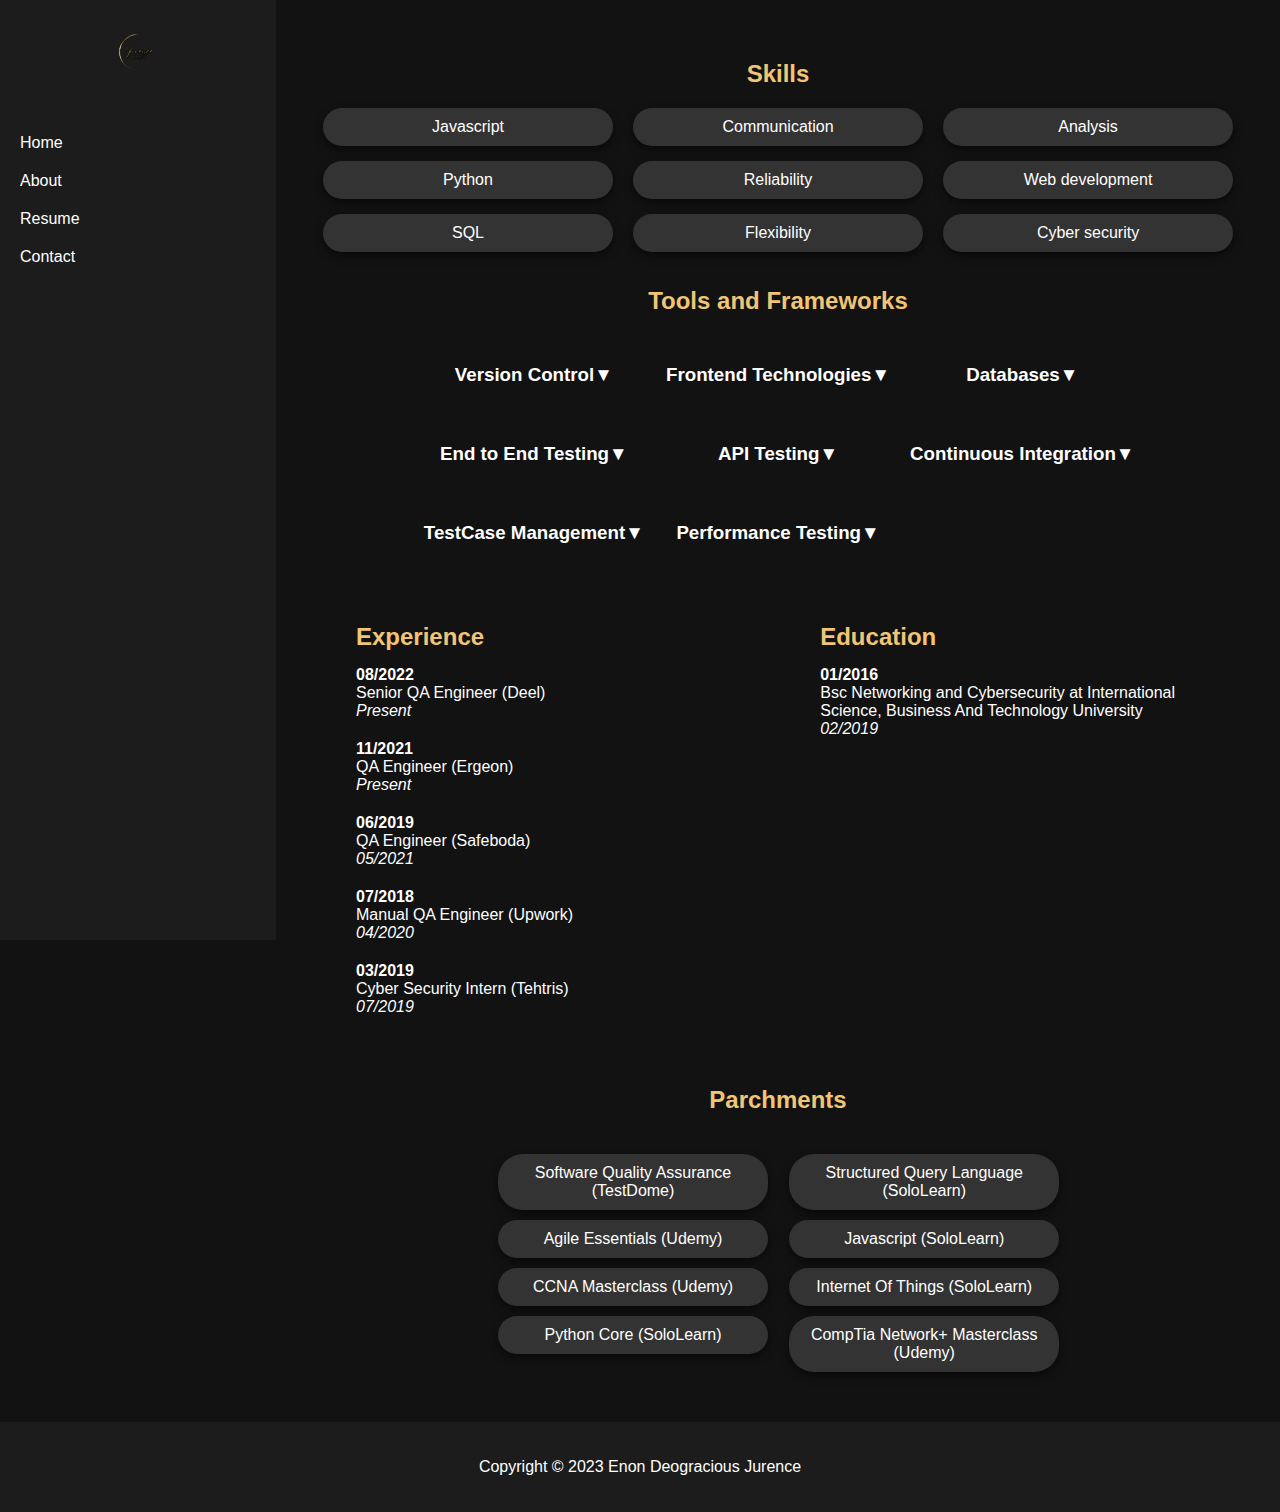
<file: index.html>
<!DOCTYPE html>
<html lang="en">
<head>
    <meta charset="UTF-8">
    <meta name="viewport" content="width=device-width, initial-scale=1.0">
    <title>Resume - Enon Deogracious Jurence</title>
    <link rel="stylesheet" href="style.css">
</head>
<body>
<div class="resume-container">
    <aside class="sidebar">
        <!-- Logo and Navigation -->
        <div class="logo">
            <img src="logo.png" alt="Logo">
        </div>
        <nav class="resume-nav">
            <ul>
                <li><a href="home.html">Home</a></li>
                <li><a href="about.html">About</a></li>
                <li><a href="index.html">Resume</a></li>
                <li><a href="contact.html">Contact</a></li>
            </ul>
        </nav>
    </aside>
    <main class="resume-content">
        <!-- Skills Section -->
        <section id="home" class="skills-section">
            <h2>Skills</h2>
            <div class="skills-grid">
                <div class="skill-column">
                    <!-- Column 2 for Skills -->
                    <div class="skill">Javascript</div>
                    <div class="skill">Python</div>
                    <div class="skill">SQL</div>
                </div>
                <div class="skill-column">
                    <!-- Column 2 for Skills -->
                    <div class="skill">Communication</div>
                    <div class="skill">Reliability</div>
                    <div class="skill">Flexibility</div>
                </div>
                <div class="skill-column">
                    <div class="skill">Analysis</div>
                    <div class="skill">Web development</div>
                    <div class="skill">Cyber security</div>
                </div>
            </div>
        </section>

        <section id="tools" class="tools-section">
            <h2>Tools and Frameworks</h2>
            <div class="skills-grid">

                <!-- Version Control Column -->
                <div class="skill-column">
                    <div class="subheading" onclick="toggleContent('version-control-content')">
                        <h3>Version Control<span class="dropdown-icon"> ▼ </span></h3>
                    </div>
                    <ul id="version-control-content" class="content-list" style="display: none;">
                        <li>➼ Github</li>
                        <li>➼ BitBucket</li>
                        <li>➼ Helix Core</li>
                        <li>➼ Sourcetree</li>
                    </ul>
                </div>

                <!-- Frontend Technologies Column -->
                <div class="skill-column">
                    <div class="subheading" onclick="toggleContent('frontend-content')">
                        <h3>Frontend Technologies<span class="dropdown-icon"> ▼ </span></h3>
                    </div>
                    <ul id="frontend-content" class="content-list" style="display: none;">
                        <li>➼ Javascript</li>
                        <li>➼ Typescript</li>
                    </ul>
                </div>

                <!-- Backend Technologies Column -->
                <div class="skill-column">
                    <div class="subheading" onclick="toggleContent('database-content')">
                        <h3>Databases<span class="dropdown-icon"> ▼ </span></h3>
                    </div>
                    <ul id="database-content" class="content-list" style="display: none;">
                        <li>➼ SQL</li>
                    </ul>
                </div>

                <!-- Test automation Column -->
                <div class="skill-column">
                    <div class="subheading" onclick="toggleContent('e2e-content')">
                        <h3>End to End Testing<span class="dropdown-icon"> ▼ </span></h3>
                    </div>
                    <ul id="e2e-content" class="content-list" style="display: none;">
                        <li>➼ CodeceptJs</li>
                        <li>➼ Playwright</li>
                        <li>➼ Webdriverio</li>
                        <li>➼ Appium</li>
                        <li>➼ Jasmine</li>
                    </ul>
                </div>

                <!-- API Technologies Column -->
                <div class="skill-column">
                    <div class="subheading" onclick="toggleContent('api-content')">
                        <h3>API Testing<span class="dropdown-icon"> ▼ </span></h3>
                    </div>
                    <ul id="api-content" class="content-list" style="display: none;">
                        <li>➼ Hopscotch</li>
                        <li>➼ Burpsuite</li>
                        <li>➼ Postman</li>
                    </ul>
                </div>

                <!-- CI Column -->
                <div class="skill-column">
                    <div class="subheading" onclick="toggleContent('ci-content')">
                        <h3>Continuous Integration<span class="dropdown-icon"> ▼ </span></h3>
                    </div>
                    <ul id="ci-content" class="content-list" style="display: none;">
                        <li>➼ CircleCi</li>
                        <li>➼ Drone CI</li>
                        <li>➼ Github Actions</li>
                    </ul>
                </div>

                <!-- test case mgt Column -->
                <div class="skill-column">
                    <div class="subheading" onclick="toggleContent('testcase-mgt-content')">
                        <h3>TestCase Management<span class="dropdown-icon"> ▼ </span></h3>
                    </div>
                    <ul id="testcase-mgt-content" class="content-list" style="display: none;">
                        <li>➼ Jira</li>
                        <li>➼ TestRail</li>
                        <li>➼ Testomat</li>
                        <li>➼ Microsoft Excel</li>
                        <li>➼ Zephyr</li>
                        <li>➼ TestCaseLab</li>
                    </ul>
                </div>

                <!-- performance Column -->
                <div class="skill-column">
                    <div class="subheading" onclick="toggleContent('performance-content')">
                        <h3>Performance Testing<span class="dropdown-icon"> ▼ </span></h3>
                    </div>
                    <ul id="performance-content" class="content-list" style="display: none;">
                        <li>➼ Loadmill</li>
                        <li>➼ K6</li>
                        <li>➼ Requestly</li>
                    </ul>
                </div>


            </div>
        </section>

        <div class="container">
            <!-- Experience Section -->
            <div class="section experience">
                <h2>Experience</h2>
                <div class="date">08/2022</div>
                <div class="content">Senior QA Engineer (Deel)</div>
                <div class="duration">Present</div>

                <div class="date">11/2021</div>
                <div class="content">QA Engineer (Ergeon)</div>
                <div class="duration">Present</div>

                <div class="date">06/2019</div>
                <div class="content">QA Engineer (Safeboda)</div>
                <div class="duration">05/2021</div>

                <div class="date">07/2018</div>
                <div class="content">Manual QA Engineer (Upwork)</div>
                <div class="duration">04/2020</div>

                <div class="date">03/2019</div>
                <div class="content">Cyber Security Intern (Tehtris)</div>
                <div class="duration">07/2019</div>
            </div>


            <!-- Education Section -->
            <div class="section education">
                <h2>Education</h2>
                <div class="date">01/2016</div>
                <div class="content">Bsc Networking and Cybersecurity at International Science, Business And Technology University</div>
                <div class="duration">02/2019</div>
            </div>
        </div>
            </section>

        <section id="certifications" class="certifications-section">
            <h2 class="section-title">Parchments</h2>
        <div class="skills-grid">
            <div class="skill-column">
                <!-- Column 2 for Skills -->
                <a href="https://www.testdome.com/certificates/7b5ce6240b91489785baf66a37430013" class="skill">Software Quality Assurance (TestDome)</a>
                <a href="https://udemy-certificate.s3.amazonaws.com/pdf/UC-17c4593f-7379-42d3-a98f-c1f7c7582fa7.pdf" class="skill">Agile Essentials (Udemy)</a>
                <a href="https://udemy-certificate.s3.amazonaws.com/pdf/UC-bfcb7a36-ced7-48bc-be00-b7de86afb66f.pdf" class="skill">CCNA Masterclass (Udemy)</a>
                <a href="https://www.sololearn.com/certificates/CT-UJJZA3E0" class="skill">Python Core (SoloLearn)</a>
            </div>
            <div class="skill-column">
                <!-- Column 2 for Skills -->
                <a href="https://www.sololearn.com/certificates/CT-KNZM3JQP" class="skill">Structured Query Language (SoloLearn)</a>
                <a href="https://www.sololearn.com/certificates/CC-POVMQWD5" class="skill">Javascript (SoloLearn)</a>
                <a href="https://www.sololearn.com/certificates/CC-7ETQPPZY" class="skill">Internet Of Things (SoloLearn)</a>
                <a href="https://www.udemy.com/certificate/UC-249c739a-b801-4266-8376-9cc8daa340df/" class="skill">CompTia Network+ Masterclass (Udemy)</a>
            </div>
<!--            <div class="skill-column">-->
<!--                &lt;!&ndash; Column 3 for Skills &ndash;&gt;-->
<!--                <div class="skill">Git</div>-->
<!--                <div class="skill">Burpsuite</div>-->
<!--                <div class="skill">CircleCI</div>-->
<!--            </div>-->
        </div>
        </section>
        </div>

    </main>
</div>
        </section>
        <!-- Other Sections (Skills, Experience, etc.) -->
        <!-- ... Your existing sections ... -->
    </main>
</div>
<footer>
    <p>Copyright © 2023 Enon Deogracious Jurence</p>
</footer>
<script src="script.js"></script>
</body>
</html>
</file>
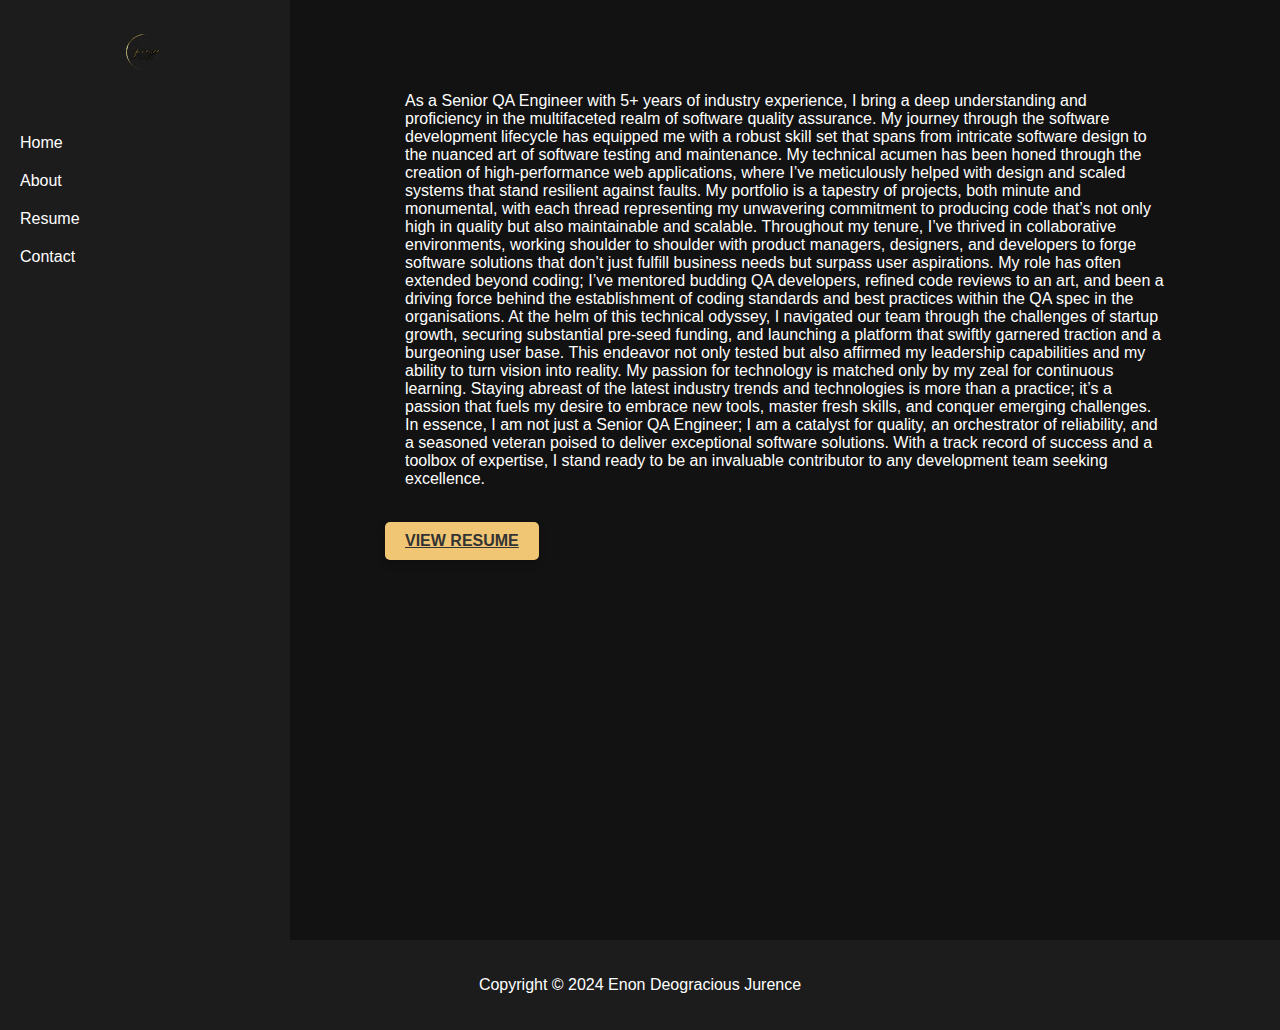
<file: about.html>
<!DOCTYPE html>
<html lang="en" xmlns="http://www.w3.org/1999/html">
<head>
    <meta charset="UTF-8">
    <meta name="viewport" content="width=device-width, initial-scale=1.0">
    <title>About - Enon Deogracious Jurence</title>
    <link rel="stylesheet" href="style.css">
</head>
<body>
<div class="resume-container">
    <aside class="sidebar">
        <!-- Logo and Navigation -->
        <div class="logo">
            <img src="logo.png" alt="Logo">
        </div>
        <nav class="resume-nav">
            <ul>
                <li><a href="index.html">Home</a></li>
                <li><a href="about.html">About</a></li>
                <li><a href="resume.html">Resume</a></li>
                <li><a href="contact.html">Contact</a></li>
            </ul>
        </nav>
    </aside>
    <div class="main-content">
        <section id="about" class="about-content">
<!--            <h1>About me</h1>-->
            <p>
                As a Senior QA Engineer with 5+ years of industry experience, I bring a deep understanding and
                proficiency in the multifaceted realm of software quality assurance. My journey through the
                software development lifecycle has equipped me with a robust skill set that spans from intricate
                software design to the nuanced art of software testing and maintenance.
                My technical acumen has been honed through the creation of high-performance web applications, where
                I’ve meticulously helped with design and scaled systems that stand resilient against faults.
                My portfolio is a tapestry of projects, both minute and monumental, with each thread representing my
                unwavering commitment to producing code that’s not only high in quality but also maintainable and scalable.
                Throughout my tenure, I’ve thrived in collaborative environments, working shoulder to shoulder with
                product managers, designers, and developers to forge software solutions that don’t just fulfill business
                needs but surpass user aspirations. My role has often extended beyond coding; I’ve mentored budding
                QA developers, refined code reviews to an art, and been a driving force behind the establishment of
                coding standards and best practices within the QA spec in the organisations. At the helm of this
                technical odyssey, I navigated our team through the challenges of startup growth, securing substantial
                pre-seed funding, and launching a platform that swiftly garnered traction and a burgeoning user base.
                This endeavor not only tested but also affirmed my leadership capabilities and my ability to turn vision
                into reality.

                My passion for technology is matched only by my zeal for continuous learning. Staying abreast of the
                latest industry trends and technologies is more than a practice; it’s a passion that fuels my desire
                to embrace new tools, master fresh skills, and conquer emerging challenges.
                In essence, I am not just a Senior QA Engineer; I am a catalyst for quality, an orchestrator of
                reliability, and a seasoned veteran poised to deliver exceptional software solutions.
                With a track record of success and a toolbox of expertise, I stand ready to be an invaluable contributor
                to any development team seeking excellence.
            </p>
            <!-- Download CV Button -->
            <a href=Resume.pdf class="download-cv" download="Enon_Deogracious_Jurence_Resume.pdf">View Resume</a>

        </section>
        </div>
    </div>
</div>

<footer>
    <p>Copyright © 2024 Enon Deogracious Jurence</p>
</footer>
</body>
</html>
</file>
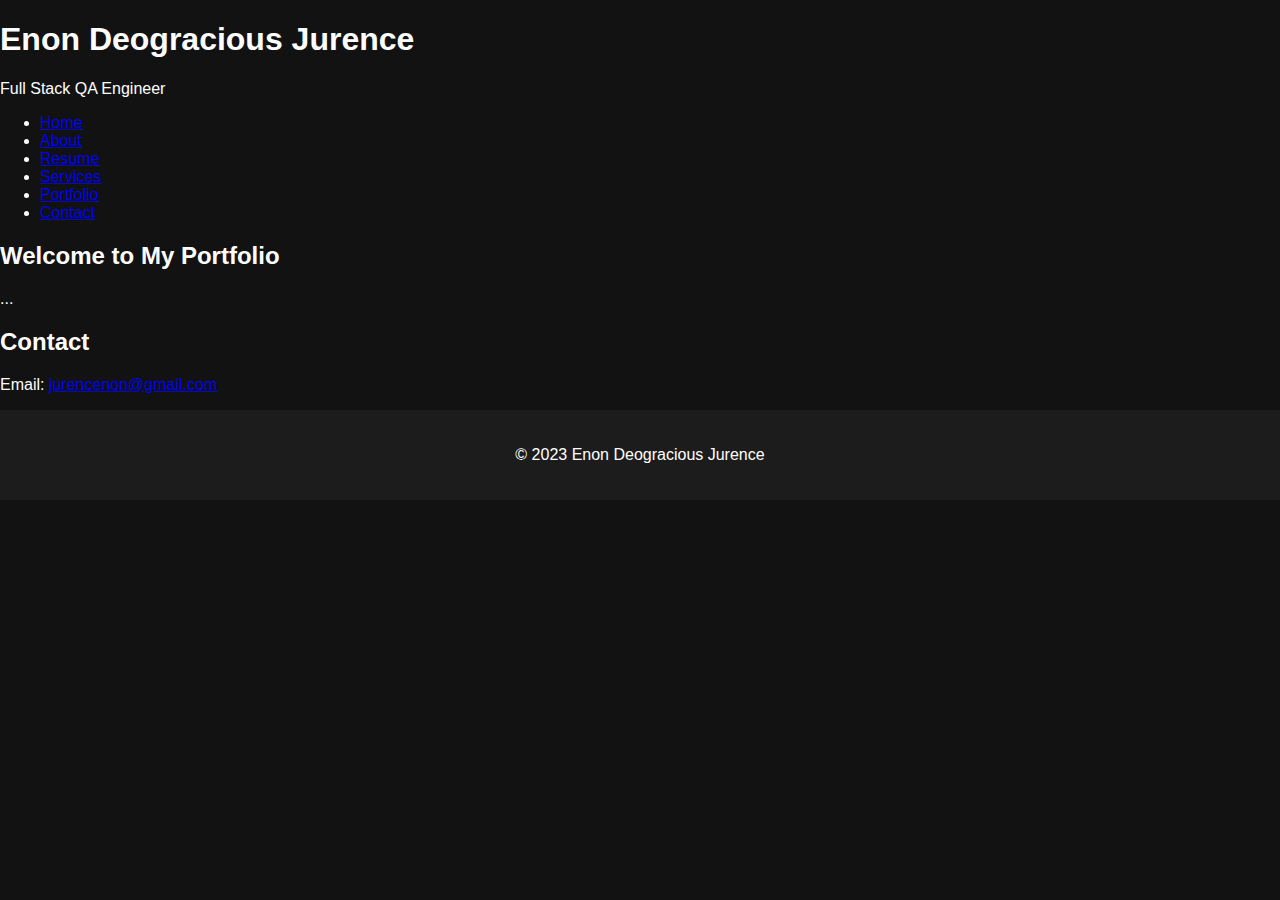
<file: contact.html>
<!DOCTYPE html>
<html lang="en">
<head>
    <meta charset="UTF-8">
    <meta name="viewport" content="width=device-width, initial-scale=1.0">
    <title>Contact Jurence</title>
    <link rel="stylesheet" href="style.css">
</head>
<body>
<header>
    <div class="header-title">
        <h1>Enon Deogracious Jurence</h1>
        <p class="title">Full Stack QA Engineer</p>
    </div>
    <nav>
        <ul>
            <li><a href="home.html">Home</a></li>
            <li><a href="about.html">About</a></li>
            <li><a href="index.html">Resume</a></li>
            <li><a href="services.html">Services</a></li>
            <li><a href="#portfolio">Portfolio</a></li>
            <li><a href="contact.html">Contact</a></li>
        </ul>
    </nav>
</header>

<main>
    <section class="intro">
        <h2>Welcome to My Portfolio</h2>
        <p>...</p>
    </section>
</main>

<section id="contact">
    <h2>Contact</h2>
    <p>Email: <a href="mailto:jurencenon@gmail.com">jurencenon@gmail.com</a></p>
</section>

<footer>
    <p>© 2023 Enon Deogracious Jurence</p>
</footer>
</body>
</html>
</file>
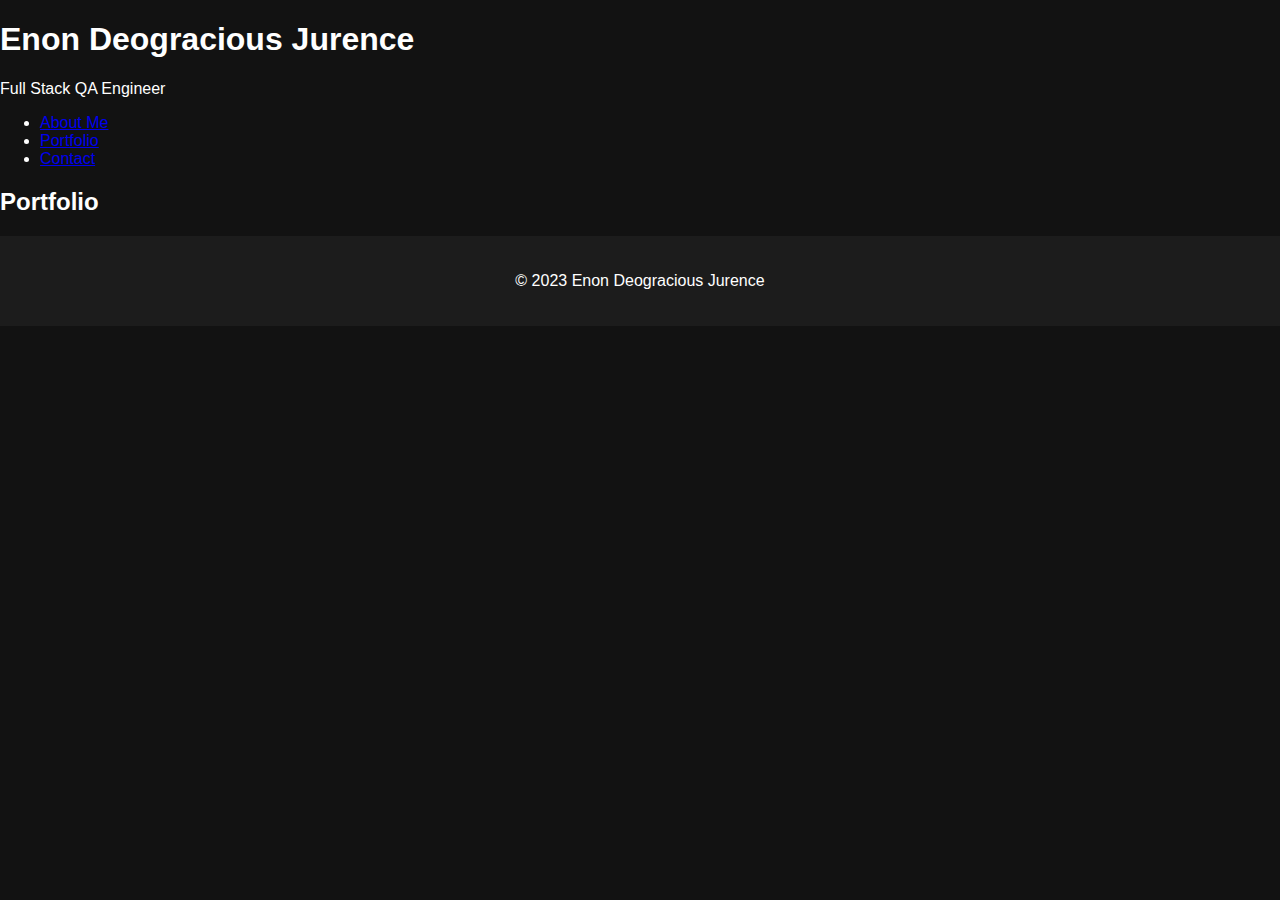
<file: portfolio.html>
<!DOCTYPE html>
<html lang="en">
<head>
    <meta charset="UTF-8">
    <meta name="viewport" content="width=device-width, initial-scale=1.0">
    <title>Jurence's Portfolio</title>
    <link rel="stylesheet" href="style.css">
</head>
<body>
<header>
    <div class="header-title">
        <h1>Enon Deogracious Jurence</h1>
        <p class="title">Full Stack QA Engineer</p>
    </div>
    <nav>
        <ul>
            <li><a href="about.html">About Me</a></li>
            <li><a href="portfolio.html">Portfolio</a></li>
            <li><a href="contact.html">Contact</a></li>
        </ul>
    </nav>
</header>

<section id="portfolio">
    <h2>Portfolio</h2>
</section>

<footer>
    <p>© 2023 Enon Deogracious Jurence</p>
</footer>
</body>
</html>
</file>
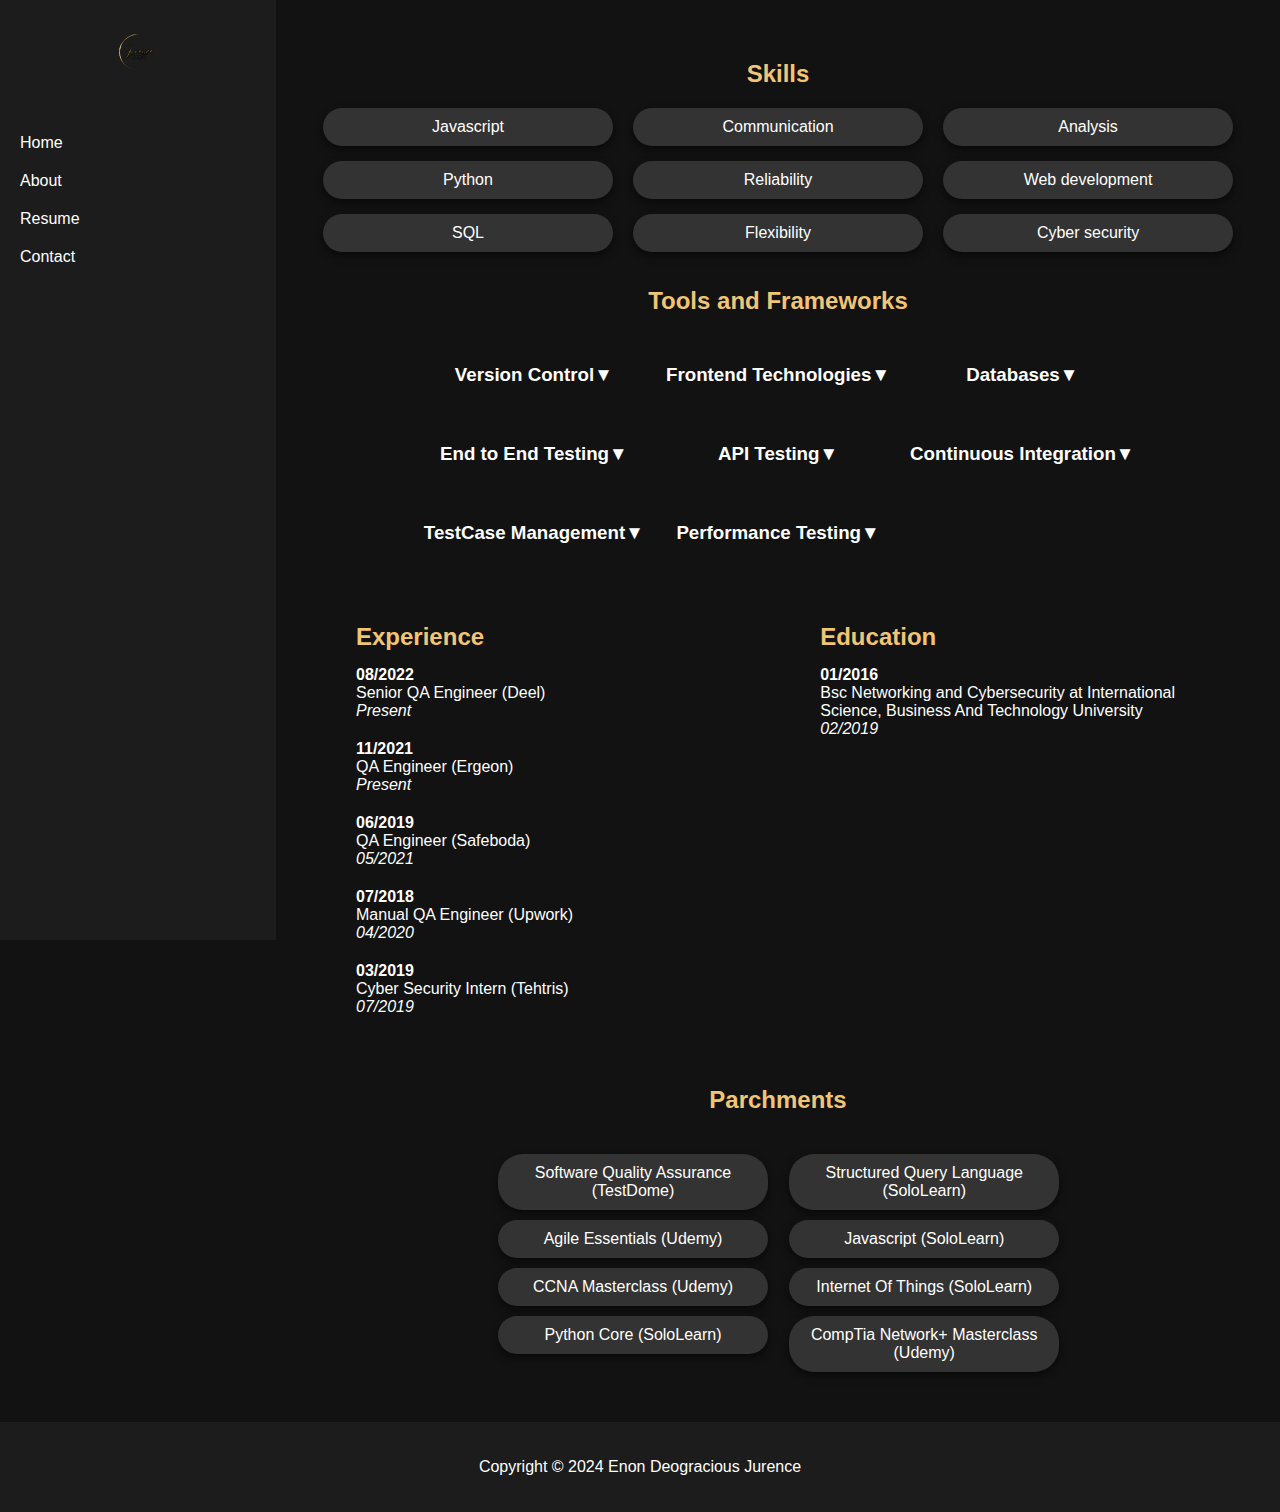
<file: resume.html>
<!DOCTYPE html>
<html lang="en">
<head>
    <meta charset="UTF-8">
    <meta name="viewport" content="width=device-width, initial-scale=1.0">
    <title>Resume - Enon Deogracious Jurence</title>
    <link rel="stylesheet" href="style.css">
</head>
<body>
<div class="resume-container">
    <aside class="sidebar">
        <!-- Logo and Navigation -->
        <div class="logo">
            <img src="logo.png" alt="Logo">
        </div>
        <nav class="resume-nav">
            <ul>
                <li><a href="index.html">Home</a></li>
                <li><a href="about.html">About</a></li>
                <li><a href="resume.html">Resume</a></li>
                <li><a href="contact.html">Contact</a></li>
            </ul>
        </nav>
    </aside>
    <main class="resume-content">
        <!-- Skills Section -->
        <section id="home" class="skills-section">
            <h2>Skills</h2>
            <div class="skills-grid">
                <div class="skill-column">
                    <!-- Column 2 for Skills -->
                    <div class="skill">Javascript</div>
                    <div class="skill">Python</div>
                    <div class="skill">SQL</div>
                </div>
                <div class="skill-column">
                    <!-- Column 2 for Skills -->
                    <div class="skill">Communication</div>
                    <div class="skill">Reliability</div>
                    <div class="skill">Flexibility</div>
                </div>
                <div class="skill-column">
                    <div class="skill">Analysis</div>
                    <div class="skill">Web development</div>
                    <div class="skill">Cyber security</div>
                </div>
            </div>
        </section>

        <section id="tools" class="tools-section">
            <h2>Tools and Frameworks</h2>
            <div class="skills-grid">

                <!-- Version Control Column -->
                <div class="skill-column">
                    <div class="subheading" onclick="toggleContent('version-control-content')">
                        <h3>Version Control<span class="dropdown-icon"> ▼ </span></h3>
                    </div>
                    <ul id="version-control-content" class="content-list" style="display: none;">
                        <li>➼ Github</li>
                        <li>➼ BitBucket</li>
                        <li>➼ Helix Core</li>
                        <li>➼ Sourcetree</li>
                    </ul>
                </div>

                <!-- Frontend Technologies Column -->
                <div class="skill-column">
                    <div class="subheading" onclick="toggleContent('frontend-content')">
                        <h3>Frontend Technologies<span class="dropdown-icon"> ▼ </span></h3>
                    </div>
                    <ul id="frontend-content" class="content-list" style="display: none;">
                        <li>➼ Javascript</li>
                        <li>➼ Typescript</li>
                    </ul>
                </div>

                <!-- Backend Technologies Column -->
                <div class="skill-column">
                    <div class="subheading" onclick="toggleContent('database-content')">
                        <h3>Databases<span class="dropdown-icon"> ▼ </span></h3>
                    </div>
                    <ul id="database-content" class="content-list" style="display: none;">
                        <li>➼ SQL</li>
                    </ul>
                </div>

                <!-- Test automation Column -->
                <div class="skill-column">
                    <div class="subheading" onclick="toggleContent('e2e-content')">
                        <h3>End to End Testing<span class="dropdown-icon"> ▼ </span></h3>
                    </div>
                    <ul id="e2e-content" class="content-list" style="display: none;">
                        <li>➼ CodeceptJs</li>
                        <li>➼ Playwright</li>
                        <li>➼ Webdriverio</li>
                        <li>➼ Appium</li>
                        <li>➼ Jasmine</li>
                    </ul>
                </div>

                <!-- API Technologies Column -->
                <div class="skill-column">
                    <div class="subheading" onclick="toggleContent('api-content')">
                        <h3>API Testing<span class="dropdown-icon"> ▼ </span></h3>
                    </div>
                    <ul id="api-content" class="content-list" style="display: none;">
                        <li>➼ Hopscotch</li>
                        <li>➼ Burpsuite</li>
                        <li>➼ Postman</li>
                    </ul>
                </div>

                <!-- CI Column -->
                <div class="skill-column">
                    <div class="subheading" onclick="toggleContent('ci-content')">
                        <h3>Continuous Integration<span class="dropdown-icon"> ▼ </span></h3>
                    </div>
                    <ul id="ci-content" class="content-list" style="display: none;">
                        <li>➼ CircleCi</li>
                        <li>➼ Drone CI</li>
                        <li>➼ Github Actions</li>
                    </ul>
                </div>

                <!-- test case mgt Column -->
                <div class="skill-column">
                    <div class="subheading" onclick="toggleContent('testcase-mgt-content')">
                        <h3>TestCase Management<span class="dropdown-icon"> ▼ </span></h3>
                    </div>
                    <ul id="testcase-mgt-content" class="content-list" style="display: none;">
                        <li>➼ Jira</li>
                        <li>➼ TestRail</li>
                        <li>➼ Testomat</li>
                        <li>➼ Microsoft Excel</li>
                        <li>➼ Zephyr</li>
                        <li>➼ TestCaseLab</li>
                    </ul>
                </div>

                <!-- performance Column -->
                <div class="skill-column">
                    <div class="subheading" onclick="toggleContent('performance-content')">
                        <h3>Performance Testing<span class="dropdown-icon"> ▼ </span></h3>
                    </div>
                    <ul id="performance-content" class="content-list" style="display: none;">
                        <li>➼ Loadmill</li>
                        <li>➼ K6</li>
                        <li>➼ Requestly</li>
                    </ul>
                </div>


            </div>
        </section>

        <div class="container">
            <!-- Experience Section -->
            <div class="section experience">
                <h2>Experience</h2>
                <div class="date">08/2022</div>
                <div class="content">Senior QA Engineer (Deel)</div>
                <div class="duration">Present</div>

                <div class="date">11/2021</div>
                <div class="content">QA Engineer (Ergeon)</div>
                <div class="duration">Present</div>

                <div class="date">06/2019</div>
                <div class="content">QA Engineer (Safeboda)</div>
                <div class="duration">05/2021</div>

                <div class="date">07/2018</div>
                <div class="content">Manual QA Engineer (Upwork)</div>
                <div class="duration">04/2020</div>

                <div class="date">03/2019</div>
                <div class="content">Cyber Security Intern (Tehtris)</div>
                <div class="duration">07/2019</div>
            </div>


            <!-- Education Section -->
            <div class="section education">
                <h2>Education</h2>
                <div class="date">01/2016</div>
                <div class="content">Bsc Networking and Cybersecurity at International Science, Business And Technology University</div>
                <div class="duration">02/2019</div>
            </div>
        </div>
            </section>

        <section id="certifications" class="certifications-section">
            <h2 class="section-title">Parchments</h2>
        <div class="skills-grid">
            <div class="skill-column">
                <!-- Column 2 for Skills -->
                <a href="https://www.testdome.com/certificates/7b5ce6240b91489785baf66a37430013" class="skill">Software Quality Assurance (TestDome)</a>
                <a href="https://udemy-certificate.s3.amazonaws.com/pdf/UC-17c4593f-7379-42d3-a98f-c1f7c7582fa7.pdf" class="skill">Agile Essentials (Udemy)</a>
                <a href="https://udemy-certificate.s3.amazonaws.com/pdf/UC-bfcb7a36-ced7-48bc-be00-b7de86afb66f.pdf" class="skill">CCNA Masterclass (Udemy)</a>
                <a href="https://www.sololearn.com/certificates/CT-UJJZA3E0" class="skill">Python Core (SoloLearn)</a>
            </div>
            <div class="skill-column">
                <!-- Column 2 for Skills -->
                <a href="https://www.sololearn.com/certificates/CT-KNZM3JQP" class="skill">Structured Query Language (SoloLearn)</a>
                <a href="https://www.sololearn.com/certificates/CC-POVMQWD5" class="skill">Javascript (SoloLearn)</a>
                <a href="https://www.sololearn.com/certificates/CC-7ETQPPZY" class="skill">Internet Of Things (SoloLearn)</a>
                <a href="https://www.udemy.com/certificate/UC-249c739a-b801-4266-8376-9cc8daa340df/" class="skill">CompTia Network+ Masterclass (Udemy)</a>
            </div>
<!--            <div class="skill-column">-->
<!--                &lt;!&ndash; Column 3 for Skills &ndash;&gt;-->
<!--                <div class="skill">Git</div>-->
<!--                <div class="skill">Burpsuite</div>-->
<!--                <div class="skill">CircleCI</div>-->
<!--            </div>-->
        </div>
        </section>
        </div>

    </main>
</div>
        </section>
        <!-- Other Sections (Skills, Experience, etc.) -->
        <!-- ... Your existing sections ... -->
    </main>
</div>
<footer>
    <p>Copyright © 2024 Enon Deogracious Jurence</p>
</footer>
<script src="script.js"></script>
</body>
</html>
</file>
<file: style.css>
body {
    margin: 0;
    font-family: 'Segoe UI', Tahoma, Geneva, Verdana, sans-serif;
    background-color: #121212;
    color: #ffffff;
}

.resume-container {
    display: flex;
}

.sidebar {
    width: 250px;
    background-color: #1c1c1c;
    height: 100vh;
    padding: 20px;
}

.logo {
    text-align: center;
    padding-bottom: 20px;
}

.logo img {
    max-width: 100%;
    height: auto;
}

.resume-nav ul {
    list-style: none;
    padding: 0;
}

.resume-nav ul li {
    padding: 10px 0;
}

.resume-nav ul li.active a,
.resume-nav ul li a:hover {
    color: #f0c674;
}

.resume-nav ul li a {
    color: #ffffff;
    text-decoration: none;
    transition: color 0.3s ease;
}

.resume-content {
    flex-grow: 1;
    padding: 40px;
    display: flex;
    flex-direction: column;
    align-items: center;
}

.resume-content h2 {
    color: #f0c674;
    margin-bottom: 30px;
}

footer {
    text-align: center;
    padding: 20px;
    background-color: #1c1c1c;
    color: #ffffff;
}

/* Portfolio page styles */
.apps-list {
    display: flex;
    flex-direction: column;
    gap: 30px;
    margin: 40px 0;
}

.app-item {
    display: flex;
    justify-content: space-between;
    align-items: center;
    background-color: #1e1e1e;
    padding: 25px;
    border-radius: 12px;
    border-left: 4px solid #f0c674;
}

.app-info h3 {
    color: #f0c674;
    margin: 0 0 10px 0;
    font-size: 1.3em;
}

.app-info p {
    color: #cccccc;
    margin: 0 0 15px 0;
    line-height: 1.5;
}

.tech-stack {
    display: flex;
    gap: 10px;
    flex-wrap: wrap;
}

.tech {
    background-color: #333;
    color: #ffffff;
    padding: 4px 12px;
    border-radius: 15px;
    font-size: 0.85em;
}

.app-stores {
    display: flex;
    gap: 15px;
}

.store-btn {
    background-color: #f0c674;
    color: #121212;
    padding: 10px 20px;
    border-radius: 6px;
    text-decoration: none;
    font-weight: 500;
    transition: all 0.3s ease;
}

.store-btn:hover {
    background-color: #e6b85c;
    transform: translateY(-2px);
}

.portfolio-stats {
    display: flex;
    justify-content: center;
    gap: 60px;
    margin-top: 50px;
    padding: 30px;
    background-color: #1e1e1e;
    border-radius: 12px;
}

.stat-item {
    text-align: center;
}

.stat-item h4 {
    color: #f0c674;
    font-size: 2em;
    margin: 0 0 5px 0;
}

.stat-item p {
    color: #cccccc;
    margin: 0;
    font-size: 0.9em;
}

/* Contact page styles */
.contact-page-wrapper {
    max-width: 800px;
    margin: 0 auto;
    padding: 40px;
}

.contact-header {
    text-align: center;
    margin-bottom: 40px;
}

.contact-header h1 {
    color: #f0c674;
    font-size: 2.5em;
    margin: 0 0 15px 0;
}

.contact-header p {
    color: #cccccc;
    font-size: 1.1em;
    max-width: 600px;
    margin: 0 auto;
    line-height: 1.6;
}

.contact-list {
    display: flex;
    flex-direction: column;
    gap: 25px;
    margin: 40px 0;
}

.contact-item {
    display: flex;
    justify-content: space-between;
    align-items: center;
    background-color: #1e1e1e;
    padding: 25px;
    border-radius: 12px;
    border-left: 4px solid #f0c674;
}

.contact-info h3 {
    color: #f0c674;
    margin: 0 0 8px 0;
    font-size: 1.3em;
}

.contact-info p {
    color: #cccccc;
    margin: 0;
    line-height: 1.5;
}

.contact-link {
    display: flex;
}

.contact-btn {
    background-color: #f0c674;
    color: #121212;
    padding: 10px 20px;
    border-radius: 6px;
    text-decoration: none;
    font-weight: 500;
    transition: all 0.3s ease;
    min-width: 80px;
    text-align: center;
}

.contact-btn:hover {
    background-color: #e6b85c;
    transform: translateY(-2px);
}

.availability-section {
    background-color: #1e1e1e;
    padding: 30px;
    border-radius: 12px;
    text-align: center;
    margin-top: 40px;
}

.availability-section h2 {
    color: #f0c674;
    margin: 0 0 15px 0;
    font-size: 1.8em;
}

.availability-section p {
    color: #cccccc;
    margin: 0;
    line-height: 1.6;
    font-size: 1.05em;
}

/* Mobile Responsive Styles */
@media (max-width: 768px) {
    .resume-container {
        flex-direction: column;
    }
    
    .sidebar {
        width: 100%;
        height: auto;
        padding: 15px;
        position: sticky;
        top: 0;
        z-index: 100;
    }
    
    .resume-nav ul {
        display: flex;
        justify-content: space-around;
        flex-wrap: nowrap;
        gap: 5px;
        overflow-x: auto;
    }
    
    .resume-nav ul li {
        padding: 5px 8px;
        flex-shrink: 0;
    }
    
    .resume-nav ul li a {
        font-size: 0.8em;
        white-space: nowrap;
    }
    
    .logo {
        display: none;
    }
    
    .resume-content {
        padding: 20px;
    }
    
    .main-content {
        padding: 20px;
    }
    
    /* Home page mobile */
    .about-content {
        padding: 20px;
        min-height: auto;
    }
    
    .profile-image {
        width: 120px;
        height: 120px;
        margin-bottom: 15px;
    }
    
    .about-text h1 {
        font-size: 1.8em;
    }
    
    .about-text h2 {
        font-size: 1.4em;
    }
    
    /* Skills section mobile */
    .skills-grid {
        flex-direction: column;
        align-items: center;
    }
    
    .skill-column {
        width: 100%;
        max-width: 300px;
        margin-bottom: 20px;
    }
    
    .skill {
        width: 100%;
        margin: 0 0 10px 0;
    }
    
    /* Tools section mobile */
    .tools-section .skills-grid {
        grid-template-columns: 1fr;
        gap: 20px;
    }
    
    /* Portfolio page mobile */
    .contact-page-wrapper,
    .portfolio-wrapper {
        padding: 20px;
    }
    
    .apps-list {
        gap: 20px;
    }
    
    .app-item {
        flex-direction: column;
        text-align: center;
        gap: 15px;
    }
    
    .app-stores {
        justify-content: center;
    }
    
    .portfolio-stats {
        flex-direction: column;
        gap: 20px;
        text-align: center;
    }
    
    /* Contact page mobile */
    .contact-list {
        gap: 15px;
    }
    
    .contact-item {
        flex-direction: column;
        text-align: center;
        gap: 15px;
        padding: 20px;
    }
    
    .contact-header h1 {
        font-size: 2em;
    }
    
    .contact-header p {
        font-size: 1em;
        padding: 0 10px;
    }
    
    /* About page mobile */
    .hero-intro h1 {
        font-size: 2em;
    }
    
    .hero-intro h2 {
        font-size: 1.2em;
    }
    
    .philosophy-grid,
    .values-grid {
        grid-template-columns: 1fr;
        gap: 15px;
    }
    
    .passion-content {
        display: flex;
        flex-direction: column;
        gap: 20px;
    }
    
    .passion-item {
        background-color: #1e1e1e;
        padding: 20px;
        border-radius: 8px;
        border-left: 4px solid #f0c674;
    }
    
    /* Resume page mobile */
    .container {
        padding: 20px;
    }
    
    .section.experience,
    .section.education {
        padding: 15px;
    }
    
    .certifications-section .skills-grid {
        flex-direction: column;
        align-items: center;
    }
    
    .certifications-section .skill-column {
        width: 100%;
        max-width: 400px;
    }
}

@media (max-width: 480px) {
    .resume-nav ul li a {
        font-size: 0.8em;
        padding: 8px 12px;
    }
    
    .about-text h1 {
        font-size: 1.5em;
    }
    
    .about-text h2 {
        font-size: 1.2em;
    }
    
    .profile-image {
        width: 100px;
        height: 100px;
    }
    
    .contact-header h1 {
        font-size: 1.8em;
    }
    
    .hero-intro h1 {
        font-size: 1.8em;
    }
    
    .app-item {
        padding: 15px;
    }
    
    .contact-item {
        padding: 15px;
    }
}

/* Style for skill section */
.skill {
    background-color: #333;
    border-radius: 25px;
    padding: 10px 20px;
    margin-bottom: 15px;
    color: #ffffff;
    box-shadow: 0 4px 8px rgba(0,0,0,0.5);
    width: 250px; /* Adjust the width as per your design */
    text-align: center;
}

.skills-section h2 {
    color: #f0c674;
    text-align: center;
    margin-bottom: 20px;
}

.skills-grid {
    display: flex;
    justify-content: space-around;
}

.skill-row {
    display: flex;
    align-items: center;
    margin-bottom: 10px;
}

.skill-dot {
    height: 10px;
    width: 10px;
    background-color: #fff;
    border-radius: 50%;
}

.skill-name {
    margin: 0 10px;
    color: #fff;
}

.skill-line {
    flex-grow: 1;
    height: 1px;
    background-color: #f0c674;
}

/* Add responsiveness to the skills grid */
@media (max-width: 768px) {
    .skills-grid {
        flex-direction: column;
    }
}

/* Style for section headers with icons */
.section-header {
    display: flex;
    align-items: center;
    margin-top: 50px;
}

.section-header h2 {
    display: inline-block;
    margin: 0;
    padding-right: 10px;
    border-bottom: 2px solid #f0c674;
}

.section-header .icon {
    padding: 10px;
    border: 2px solid #f0c674;
    margin-right: 10px;
}

/* Hover effect to animate skill labels */
.skill:hover {
    background-color: #f0c674;
    color: #333;
    cursor: pointer;
}

/* Media query for smaller screens */
@media (max-width: 768px) {
    .sidebar {
        width: 100%;
        height: auto;
    }
    .resume-content {
        padding: 20px;
    }
}

.subheading h3 {
    /* ... existing styles ... */
    cursor: pointer; /* Indicates the element is clickable */
    user-select: none; /* Prevent text selection */
}

.content-list {
    list-style-type: none; /* Removes default list styling */
    margin: 0;
    padding: 0;
    overflow: hidden; /* Ensures a clean animation start */
    transition: max-height 0.5s ease-in-out; /* Smooth transition for the dropdown */
}

.dropdown-icon {
    display: inline-block;
    transition: transform 0.3s ease; /* Smooth transform on rotate */
}

/* Rotate icon when content list is shown */
.subheading.active .dropdown-icon {
    transform: rotate(180deg);
}

.about-content {
    /* ... existing styles ... */
    position: relative; /* To position the button relative to about-content */
}
/* Main Content Styles */
.main-content {
    max-width: 800px; /* Or your preferred width */
    margin: 0 auto;
    padding: 20px;
    color: #fff;
}

.main-content h1 {
    color: #f0c674; /* Or the color that matches your theme */
    margin-bottom: 20px; /* Space below the heading */
}

/* Button Styles */
.download-cv {
    display: block; /* Make the button a block element to fit the full container width */
    width: max-content; /* Or a specific width if you want to define one */
    margin-top: 20px; /* Add space above the button */
    margin-left: auto; /* Align the button to the right */
    margin-right: 0;
    position: absolute; /* Position the button absolutely within about-content */
    bottom: 0; /* Align the button at the bottom */
    left: 0; /* Align the button to the left */
    background-color: #f0c674; /* Match the color to your theme */
    color: #333; /* Text color */
    border: none; /* Remove default border */
    padding: 10px 20px; /* Add padding */
    border-radius: 5px; /* Rounded corners */
    cursor: pointer; /* Cursor changes to indicate this is a clickable button */
    font-size: 1em; /* Adjust font size as necessary */
    font-weight: bold; /* Make the font bold */
    text-transform: uppercase; /* Uppercase text */
    box-shadow: 0px 4px 8px rgba(0, 0, 0, 0.2); /* Add a shadow for depth */
    transition: background-color 0.3s ease; /* Transition for hover effect */
}

.download-cv:hover {
    background-color: #e6b565; /* Slightly lighter color on hover */
    /* Other hover effects like box-shadow can be added if desired */
}

/* If the about-content height is not enough to position the button at the bottom, consider adding a min-height */
.about-content {
    min-height: 500px; /* Adjust as necessary */
}


/* Add media queries as needed for responsiveness */
@media (max-width: 768px) {
    .main-content {
        padding: 10px;
    }
    /* ... other responsive styles ... */
}
.skill-category ul {
    list-style-type: none; /* Remove bullet points */
    padding: 0;
}

.skill-category li {
    display: flex;
    align-items: center; /* Align items on the same line */
    margin-bottom: 10px;
}

.skill-name {
    flex-grow: 1;
    margin-right: 10px; /* Space between the skill name and the bar */
}

.skills-grid {
    display: grid;
    grid-template-columns: repeat(3, 1fr);
    gap: 20px; /* Adjust the gap as needed */
}

.skill-column {
    /* Styles for the skill column */
}

.content-list {
    list-style: none; /* Removes default list styling */
    padding-left: 0; /* Removes default padding */
    /* Additional styles for dropdown content */
}

/* You may want to add media queries to handle responsiveness */
@media screen and (max-width: 768px) {
    .skills-grid {
        grid-template-columns: 1fr; /* Stack the columns on smaller screens */
    }
}

.skill-bar {
    flex-grow: 1;
    background-color: #ddd; /* Background of the skill bar */
    position: relative; /* Context for pseudo-elements */
    height: 10px;
    border-radius: 10px; /* Rounded corners */
}
.skill-bar-outter {
    flex-grow: 1;
    background-color: #ddd; /* Background of the outer bar */
    border-radius: 10px;
    position: relative;
    margin-right: 10px; /* Give space for percentage */
    width: 80%; /* Adjust to cover less space */
}

.skill-bar::before,
.skill-bar::after {
    content: '';
    position: absolute;
    top: 50%;
    transform: translate(-50%, -50%);
    width: 50px; /* Diameter of the dots */
    height: 50px; /* Diameter of the dots */
    background-color: #fff; /* Color of the dots */
    border-radius: 50%; /* Round shape */
    z-index: 2;
}

.skill-bar::before {
    left: 0; /* Dot at the start of the bar */
}

.skill-bar::after {
    left: 100%; /* Dot at the end of the bar */
    transform: translate(-50%, -50%);
}

.skill-level {
    background-color: #f0c674; /* Color of the skill level */
    border-radius: 10px; /* Rounded corners */
    height: 100%;
    width: 0; /* Set initial width for animation */
}
.content-list {
    display: flex;
    justify-content: space-between;
    /* Other styles as needed */
}

.dropdown-column {
    list-style-type: none;
    padding: 0;
    width: 30%; /* Adjust the width as needed to fit three columns */
    /* Additional styling for the columns */
}

/* Style for the dropdown icon */
.dropdown-icon {
    /* Styling for the icon */
}

/* Style for toggled content */
.content-list.show {
    display: flex;
}

.tools-section h2 {
    text-align: center;
}

.skill-column .subheading h3 {
    text-align: center;
}
.container {
    display: flex; /* This creates a flex container that holds both sections side by side */
    justify-content: space-between; /* This spreads out the flex items evenly */
    align-items: flex-start; /* Aligns items to the top of the container */
    padding: 40px; /* Add padding as necessary */
}
.experience .duration + .date {
    margin-top: 20px;
}


.section {
    width: 45%; /* Adjust the width as necessary */
}

.section h2 {
    margin-bottom: 15px; /* Adjust space under the section title */
}

.date {
    font-weight: bold; /* Make the date stand out */
}

.content {
    /* Add styles for the job title and school program */
}

.duration {
    font-style: italic; /* Typically, durations are italicized */
}

/* Add responsive design if needed */
@media (max-width: 768px) {
    .container {
        flex-direction: column; /* Stack the sections on top of each other on smaller screens */
    }

    .section {
        width: 100%; /* Each section takes full width on smaller screens */
        margin-bottom: 20px; /* Add space between stacked sections */
    }
}
.certifications-section h3 {
    /* Style your Certifications heading here to match other headings */
}

.certifications-section .skills-grid {
    display: flex;
    justify-content: space-between; /* This will space out your columns */
    flex-wrap: wrap; /* Allows wrapping to next line on smaller screens */
}

.certifications-section .skill-column {
    width: 48%; /* Adjust the width as needed */
    /* Add padding or margins as necessary */
}

.certifications-section .skill {
    display: block; /* Makes the anchor tag behave like a block */
    background: #333; /* Example style */
    color: #fff; /* Example style */
    padding: 10px; /* Example style */
    margin-bottom: 10px; /* Space between skills */
    text-decoration: none; /* Removes underline from links */
}

/* Optional: Add media queries for responsiveness */
@media (max-width: 768px) {
    .certifications-section .skill-column {
        width: 100%; /* Full width on smaller screens */
        margin-bottom: 10px; /* Space between columns when they stack */
    }
}

.section-title {
    color: #FFF; /* Example text color, adjust as per your design */
    text-align: center; /* Centers the text */
    background-color: transparent !important; /* Example background color, adjust as per your design */
    padding: 10px; /* Example padding, adjust as per your design */
    /* Rest of the styles as per your design */
}
/* Assuming the rest of your CSS is already in place */

.about-content {
    display: flex;
    align-items: center; /* Align items vertically in the center */
    justify-content: space-between; /* Space out the children (text and image) */
    padding: 20px;
}

.about-text {
    width: 50%; /* Take up half the width of the container */
    /* Add any padding or margins as necessary */
}

.about-image {
    width: 50%; /* Take up the other half of the width of the container */
    display: flex;
    justify-content: flex-end; /* Align the image to the right */
}

.profile-pic {
    width: auto; /* Adjust width as needed */
    max-width: 100%; /* Ensure image is not bigger than its container */
    height: auto; /* Maintain aspect ratio */
    border-radius: 50%; /* Circular profile picture */
}

.about-actions {
    /* Container for buttons to group them together */
}

.btn {
    /* Style your buttons here */
    margin-right: 10px; /* Add space between the buttons */
    text-decoration: none; /* Remove underline from the link */
}

.btn:last-child {
    margin-right: 0; /* Remove margin for the last button */
}

/* Add media queries for responsiveness */
@media (max-width: 768px) {
    .about-content {
        flex-direction: column;
        text-align: center;
    }

    .about-text, .about-image {
        width: 100%;
    }

    .about-image {
        order: -1; /* Bring the image above the text on smaller screens */
    }

    .profile-pic {
        max-width: 50%; /* Adjust the size on smaller screens */
        margin-bottom: 20px; /* Add space below the image */
    }
}

.btn {
    display: inline-block; /* Aligns the buttons inline and allows you to set a width and height */
    background-color: #FAB005; /* Gold color for the button background */
    color: #000; /* Text color */
    text-align: center; /* Centers the text inside the button */
    padding: 10px 20px; /* Spacing inside the button */
    border-radius: 20px; /* Rounded corners */
    transition: background-color 0.3s; /* Smooth transition for hover effect */
    text-decoration: none; /* Removes the underline from the text */
    font-weight: bold; /* Makes the text bold */
    margin: 5px; /* Adds space around the buttons */
    cursor: pointer; /* Changes the cursor to indicate the button is clickable */
}

.btn:hover {
    background-color: #e89e00; /* Darker gold color for the hover state */
    /* You can also change the text color, border, etc., on hover if desired */
}

.about-content h1 {
    font-size: 2em;
    margin-bottom: 0.5em;
    text-align: center;
}

.about-content h1 {
    color: #f0c674;
    margin-bottom: 20px;
}

.contact-content {
    display: flex;
    justify-content: center;
    align-items: center;
}

.contact-wrapper {
    display: flex;
    justify-content: space-between;
    max-width: 1200px;
    margin: auto;
}

.contact-info {
    flex-basis: 48%;
    margin-right: 4%;
}

.contact-form {
    flex-basis: 48%;
}

form input, form textarea, form button {
    width: 100%;
    padding: 10px;
    margin-bottom: 10px;
    border: none;
    border-radius: 5px;
}

form button {
    background-color: gold; /* Your theme button color */
    color: #000;
    font-weight: bold;
    cursor: pointer;
}

form textarea {
    height: 150px;
}
/* CSS file */

.email-btn {
    display: inline-block;
    background-color: #f0ad4e; /* Customize the color to fit your theme */
    color: white;
    text-decoration: none;
    padding: 10px 20px;
    margin: 10px 0;
    border: none;
    cursor: pointer;
    border-radius: 5px; /* Optional, if you want rounded corners */
}

.email-btn:hover {
    background-color: #ec971f; /* Darker shade for hover effect */
}

/* CSS file */

.btn {
    display: block;
    width: 100%; /* Adjust width as needed */
    padding: 10px 15px;
    margin: 10px 0; /* Adjust margin as needed */
    background-color: #ffc107; /* Your button color */
    color: #000; /* Your button text color */
    border: none;
    border-radius: 4px;
    cursor: pointer;
    font-size: 16px; /* Adjust font-size as needed */
    text-transform: uppercase; /* Optional style */
}

.btn:hover {
    background-color: #FFC107; /* Darker shade for hover effect */
}
</file>
